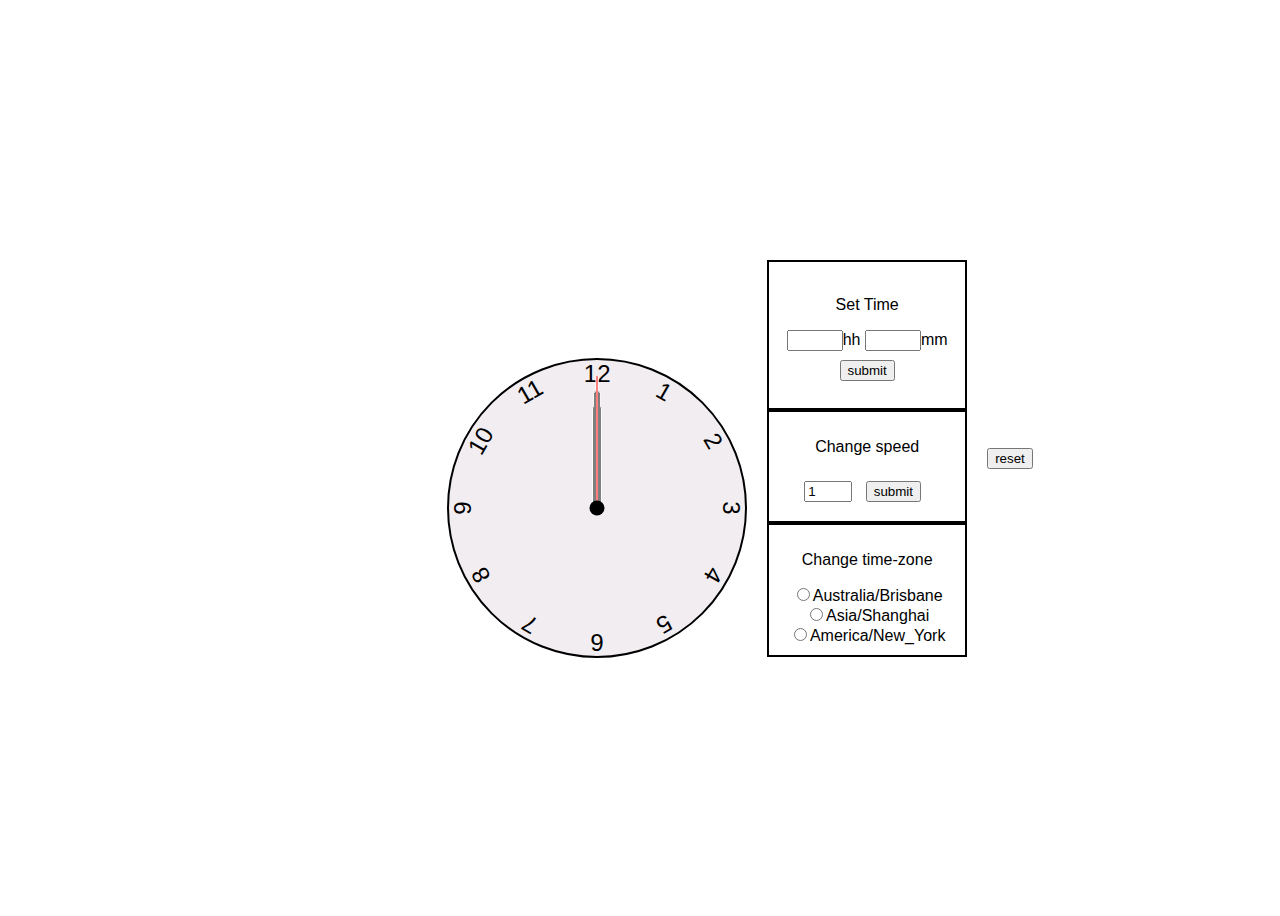
<file: Analog_clock/index.html>
<!DOCTYPE html>
<html lang="en">
<head>
  <meta charset="UTF-8">
  <meta name="viewport" content="width=device-width, initial-scale=1.0">
  <link href="style.css" rel="stylesheet">
  <title>Clock</title>
</head>
<body>
  
  <div class="clock" >
    <div class="hand hour-hand" id="hour-hand"></div>
    <div class="hand minute-hand" id="minute-hand"></div>
    <div class="hand second-hand" id="second-hand"></div>
    <div class="number number1">1</div>
    <div class="number number2">2</div>
    <div class="number number3">3</div>
    <div class="number number4">4</div>
    <div class="number number5">5</div>
    <div class="number number6">6</div>
    <div class="number number7">7</div>
    <div class="number number8">8</div>
    <div class="number number9">9</div>
    <div class="number number10">10</div>
    <div class="number number11">11</div>
    <div class="number number12">12</div>
  </div>

<div style="display: flex;flex-direction: column; margin: 20px;">
  <div class="manual">
    <p>Set Time</p>
    <div>
    <input type="number" class="hour" id="hour" min="0" max="12">hh
    <input type="number" class="minute" id="minute" min="0" max="60">mm
  </div>
    <input type="button" value="submit" class="btn" id="btn">
    <!-- <input type="reset" id="reset"> -->
  </div>
  <div class="speed">
    <p>Change speed</p>
    <input type="number" min="1" max="5" value="1" id="sp-val">
    <input type="button" value="submit" class="btn" id="sp-btn">
  </div>
  <div class="time-zone">
    <p>Change time-zone</p>

    <label><input type="radio" name="ee" id="ny">Australia/Brisbane</label>
    <label><input type="radio" name="ee" id="cl">Asia/Shanghai</label>
    <label><input type="radio" name="ee" id="dd">America/New_York</label>
  </div>
</div>
<input type="reset" value="reset" id="res">
  <script type="module" src="modules\speed.js"></script>
  <script type="module" src="modules/timeZone.js"></script>
  <script type="module" src="modules\setTime.js"></script>
  <script type="module" src="script.js"></script>
</body>
</html>
</file>
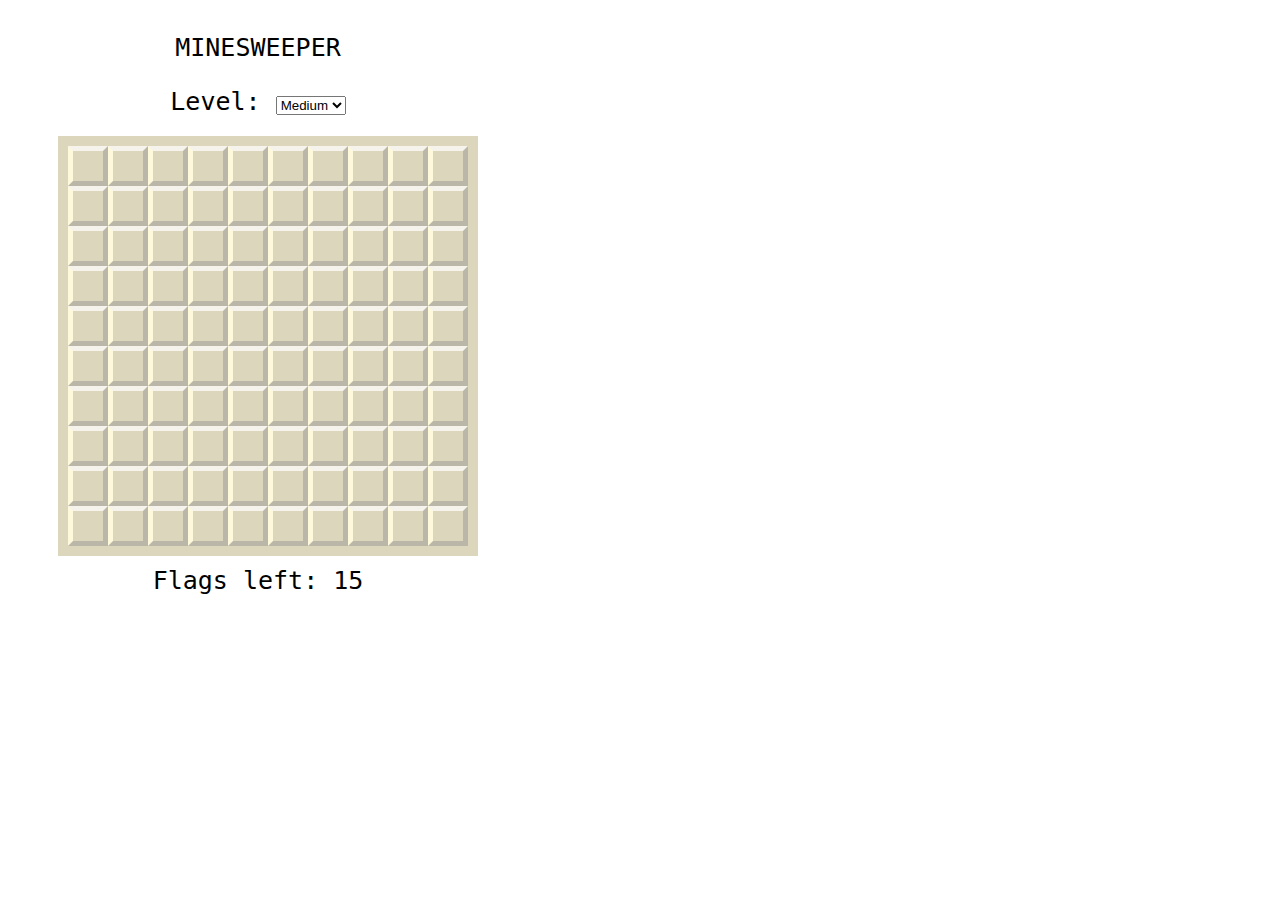
<file: Minesweeper_game/index.html>
<!DOCTYPE html>
<html lang="en">
<head>
  <meta charset="UTF-8">
  <title>Minesweeper</title>
  <link rel="stylesheet" href="style.css"></link>

</head>
<body>

  <div class="container" style="text-align: center;">
    
  <p>MINESWEEPER</p>
  <label for="level">Level:</label>
  <select id="level" name="level"> 
    <option value="Easy">Easy</option>
    <option value="Medium" selected>Medium</option>
    <option value="Hard">Hard</option>
  </select>
    <div class="grid"></div>
    <div>Flags left: <span id='flags-left'></span></div>
    <div id="result"></div>
  </div>
<script src="script.js"></script>
</body>
</html>
</file>
<file: Analog_clock/style.css>
* {
    box-sizing: border-box;
    font-family: Gotham Rounded, sans-serif;
}
  
body {
    display: flex;
    justify-content: center;
    align-items: center;
    min-height: 100vh;
    /* overflow: hidden; */
}
  
.clock {
    margin-left:200px ;
    margin-top: 100px;
    width: 300px;
    height: 300px;
    background-color: rgba(238, 232, 238, 0.8);
    border-radius: 50%;
    border: 2px solid black;
    position: relative;
}
  
.number {
    --rotation: 0;
    position: absolute;
    width: 100%;
    height: 100%;
    text-align: center;
    transform: rotate(var(--rotation));
    font-size: 1.5rem;
}

.number1 { --rotation: 30deg; }
.number2 { --rotation: 60deg; }
.number3 { --rotation: 90deg; }
.number4 { --rotation: 120deg; }
.number5 { --rotation: 150deg; }
.number6 { --rotation: 180deg; }
.number7 { --rotation: 210deg; }
.number8 { --rotation: 240deg; }
.number9 { --rotation: 270deg; }
.number10 { --rotation: 300deg; }
.number11 { --rotation: 330deg; }
  
.hand {
    --rotation: 0;
    position: absolute;
    bottom: 50%;
    left: 50%;
    border: 1px solid white;
    border-top-left-radius: 10px;
    border-top-right-radius: 10px;
    transform-origin: bottom;
    z-index: 10;
    transform: translateX(-50%) rotate(calc(var(--rotation) * 1deg));
}
  
.clock::after {
    content: '';
    position: absolute;
    background-color: black;
    z-index: 11;
    width: 15px;
    height: 15px;
    top: 50%;
    left: 50%;
    transform: translate(-50%, -50%);
    border-radius: 50%;
}
  
.second-hand {
    width: 3px;
    height: 45%;
    background-color: red;
}
  
.minute-hand {
    width: 7px;
    height: 40%;
    background-color: black;
}

.hour-hand {
    width: 10px;
    height: 35%;
    background-color: black;
}

.manual{
    /* margin-top: 250px; */

    border: 2px solid black;
    height: 150px;
    width: 200px;
    display: flex;
    flex-direction: column;
    justify-content: center;
    align-items: center;

}

.btn{
    margin: 9px;
}

.speed{
    border: 2px solid black;
    text-align: center;
    padding: 10px;

}

.time-zone{
    display: grid;
    
    /* flex-direction: column; */
    border: 2px solid black;
    text-align: center;
    padding: 10px;
}
</file>
<file: Minesweeper_game/style.css>
.container {
    width: 500px;
    align-content: center;
  }
  
  .grid {
    --setWidth:400px;
    height: var(--setWidth);
    width: var(--setWidth);
    display: flex;
    flex-wrap: wrap;
    background-color: #dcd6bc;
    margin-left: 50px;
    margin-top: 20px;
    border: 10px solid #dcd6bc;
    margin-bottom: 10px;
  }
  
  div {
    font-size: 25px;
    text-align: center;
    font-family: 'Roboto Mono', monospace;
  
  }
  .valid {
    height: 40px;
    width: 40px;
    border: 5px solid;
    border-color: #f5f3eb #bab7a9 #bab7a9 #fff9db;
    box-sizing: border-box;
  }
  
  .checked {
    height: 40px;
    width: 40px;
    border: 2px solid;
    background-color: #cecab7;
    border-color: #9c998d;
    box-sizing: border-box;
  }
  
  .bomb {
    height: 40px;
    width: 40px;
    border: 5px solid;
    border-color: #f5f3eb #bab7a9 #bab7a9 #fff9db;
    box-sizing: border-box;
  }
  
  .one {
    color: #e76346;
  }
  
  .two {
    color: #4199d3;
  }
  
  .three {
    color: #57da59;
  }
  
  .four{
    color: #bb41d3;
  }
  
  #result {
    margin-top: 5px;
    color: #e76346;
  }
</file>
